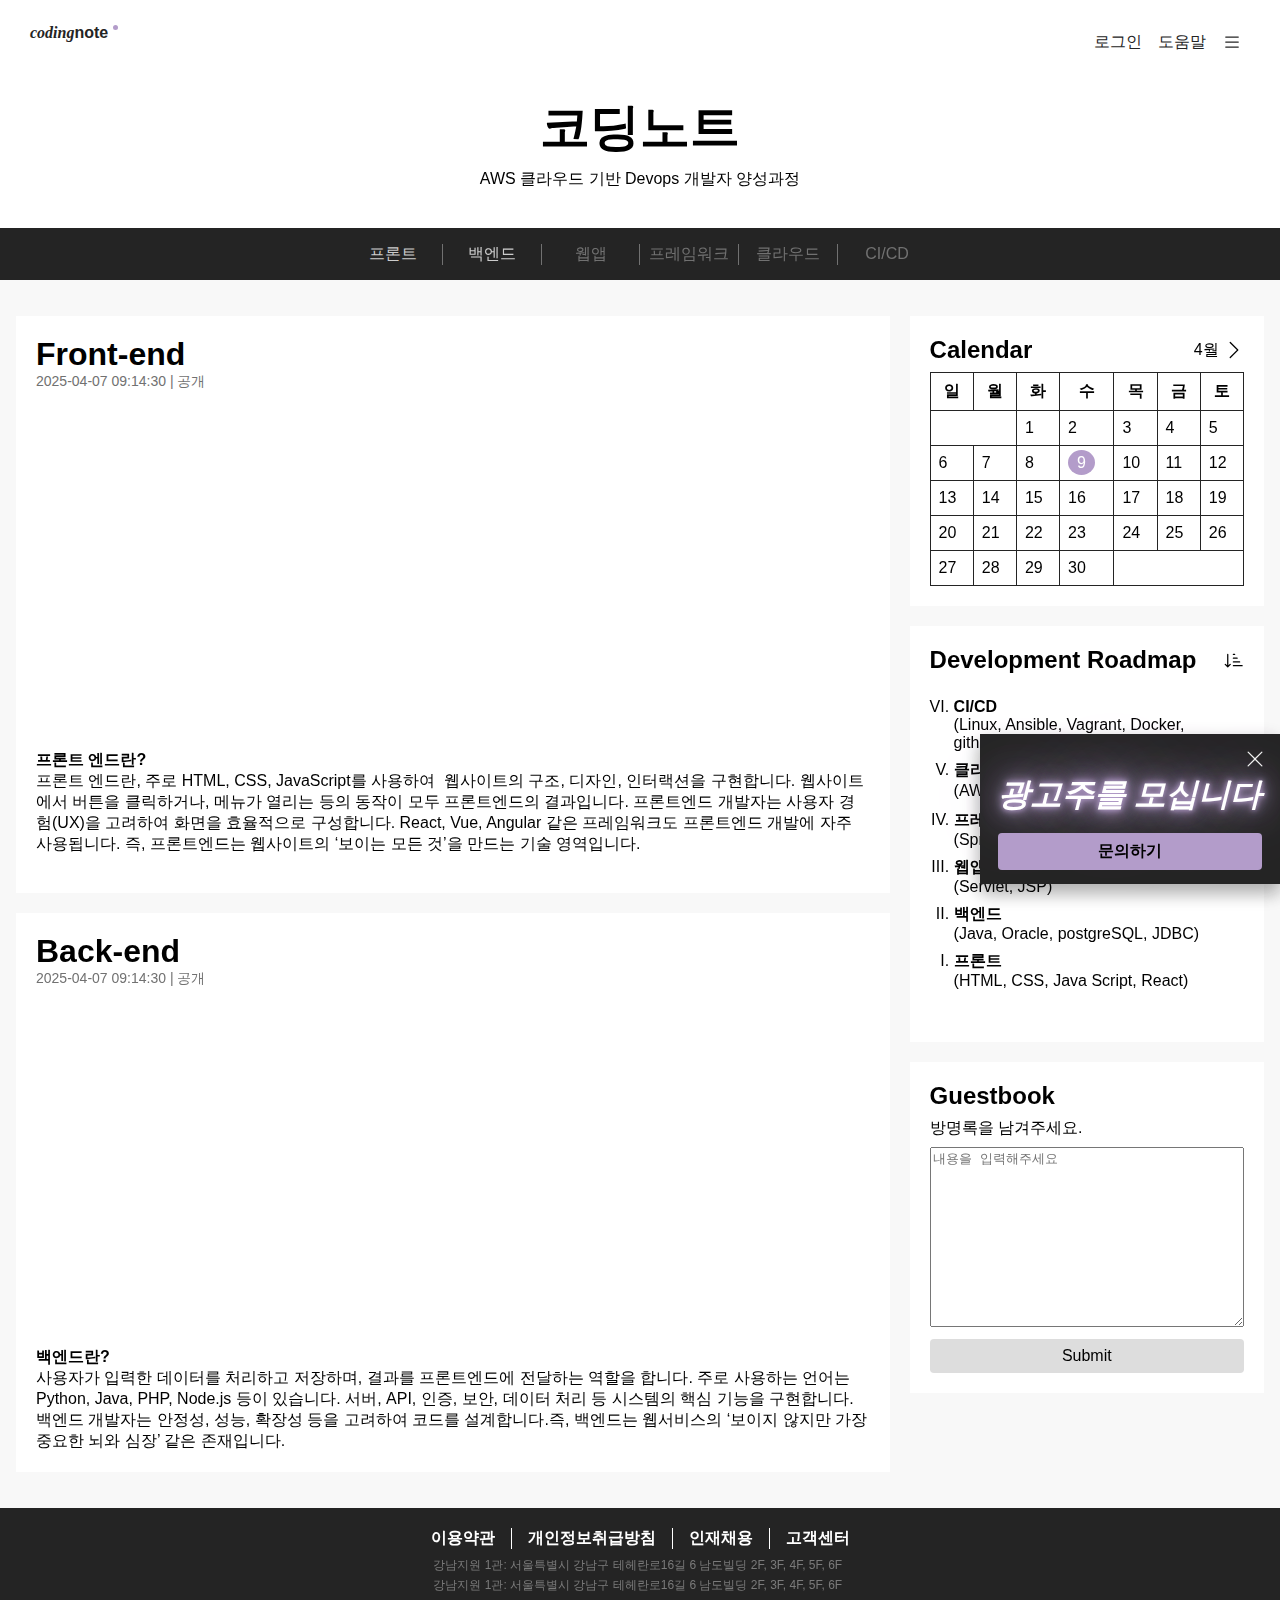
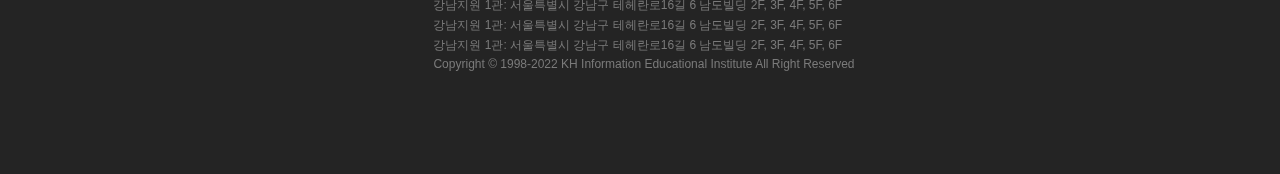
<file: index.html>
<!DOCTYPE html>
<html lang="ko">
<head>
    <meta charset="UTF-8">
    <meta name="viewport" content="width=device-width, initial-scale=1.0">
    <title>코딩노트</title>
    <link rel="stylesheet" href="./style.css">
    
</head>
<body>
    <div class="wrap">
        <header>
            <div class="top-nav-wrapper">
                <div id="left-nav">
                    <h1>
                        <a href="index.html"><i>coding</i>note</a>
                        <div class="dot"></div>
                    </h1>
                </div>
                <ul id="right-nav">
                    <li>
                        <a href="login.html">로그인</a>
                    </li>
                    <li>
                        <a href="#">도움말</a>
                    </li>
                    <li>
                        <a href="#">
                            <svg xmlns="http://www.w3.org/2000/svg" fill="currentColor" class="bi bi-list" viewBox="0 0 16 16">
                                <path fill-rule="evenodd" d="M2.5 12a.5.5 0 0 1 .5-.5h10a.5.5 0 0 1 0 1H3a.5.5 0 0 1-.5-.5m0-4a.5.5 0 0 1 .5-.5h10a.5.5 0 0 1 0 1H3a.5.5 0 0 1-.5-.5m0-4a.5.5 0 0 1 .5-.5h10a.5.5 0 0 1 0 1H3a.5.5 0 0 1-.5-.5"/>
                            </svg>
                        </a>
                    </li>
                </ul>
            </div>
            <div class="title-wrapper">
                <h2>코딩노트</h2>
                <p>AWS 클라우드 기반 Devops 개발자 양성과정</p>
            </div>
        </header>
        
    
        <nav id="main-menu">
            <div class="main-menu-wrapper">
                <ul class="sub_nav">
                    <li>
                        <input type="checkbox" id="toggle-front">
                        <label for="toggle-front">프론트</label>
                            <ul class="sub-menu">
                                <li><a href="#">HTML</a></li>
                                <li><a href="#">CSS</a></li>
                                <li><a href="#">JS</a></li>
                                <li><a href="#">React</a></li>
                            </ul>
                    </li>

                    <li>
                        <input type="checkbox" id="toggle-back">
                        <label for="toggle-back">백엔드</label>
                            <ul class="sub-menu">
                                <li><a href="#">Java</a></li>
                                <li><a href="#">Oracle</a></li>
                                <li><a href="#">postgreSQL</a></li>
                                <li><a href="#">JDBC</a></li>
                            </ul>
                    </li>

                    <li>
                        <a href="#">웹앱</a>
                    </li>
                    <li>
                        <a href="#">프레임워크</a>
                    </li>
                    <li>
                        <a href="#">클라우드</a>
                    </li>
                    <li>
                        <a href="#">CI/CD</a>
                    </li>
                </ul>
            </div>
        </nav>
    
    <div class="content">
        <div class="row">
            <div class="left-column">
                <div class="card" id="front-end">
                    <h2>Front-end</h2>
                    <h5>2025-04-07 09:14:30 | 공개</h5>
                    <div class="video">
                        <iframe src="https://www.youtube.com/embed/WG5ikvJ2TKA?si=ZiqNmCzOIGHgMQKS" title="YouTube video player" frameborder="0" allow="accelerometer; autoplay; clipboard-write; encrypted-media; gyroscope; picture-in-picture; web-share" referrerpolicy="strict-origin-when-cross-origin" allowfullscreen></iframe>
                    </div>
                    <strong>프론트 엔드란?</strong>
                <pre>프론트 엔드란, 주로 HTML, CSS, JavaScript를 사용하여  웹사이트의 구조, 디자인, 인터랙션을 구현합니다. 웹사이트에서 버튼을 클릭하거나, 메뉴가 열리는 등의 동작이 모두 프론트엔드의 결과입니다. 프론트엔드 개발자는 사용자 경험(UX)을 고려하여 화면을 효율적으로 구성합니다. React, Vue, Angular 같은 프레임워크도 프론트엔드 개발에 자주 사용됩니다. 즉, 프론트엔드는 웹사이트의 ‘보이는 모든 것’을 만드는 기술 영역입니다.
                </pre>
                </div>
                <div class="card" id="back-end">
                    <h2>Back-end</h2>
                    <h5>2025-04-07 09:14:30 | 공개</h5>
                    <div class="video">
                        <iframe width="560" height="315" src="https://www.youtube.com/embed/XBu54nfzxAQ?si=U-8NSQc4vR5YOGyi" title="YouTube video player" frameborder="0" allow="accelerometer; autoplay; clipboard-write; encrypted-media; gyroscope; picture-in-picture; web-share" referrerpolicy="strict-origin-when-cross-origin" allowfullscreen></iframe>
                    </div>
                    <strong>백엔드란?</strong>
                    <pre>사용자가 입력한 데이터를 처리하고 저장하며, 결과를 프론트엔드에 전달하는 역할을 합니다. 주로 사용하는 언어는 Python, Java, PHP, Node.js 등이 있습니다. 서버, API, 인증, 보안, 데이터 처리 등 시스템의 핵심 기능을 구현합니다. 백엔드 개발자는 안정성, 성능, 확장성 등을 고려하여 코드를 설계합니다.즉, 백엔드는 웹서비스의 ‘보이지 않지만 가장 중요한 뇌와 심장’ 같은 존재입니다.</pre>
                </div>
            </div>
            <div class="right-column">
                <div class="card">
                    <div class="top">
                        <h3>Calendar</h3>
                        <div class="month">
                            <span>4월</span>
                        <div class="ico">
                            <svg xmlns="http://www.w3.org/2000/svg" fill="currentColor" class="bi bi-chevron-right" viewBox="0 0 16 16">
                                <path fill-rule="evenodd" d="M4.646 1.646a.5.5 0 0 1 .708 0l6 6a.5.5 0 0 1 0 .708l-6 6a.5.5 0 0 1-.708-.708L10.293 8 4.646 2.354a.5.5 0 0 1 0-.708"/>
                            </svg>
                        </div>
                        </div>
                    </div>
                    <div class="calendar">
                        <table>
                            <thead>
                                <th>일</th>
                                <th>월</th>
                                <th>화</th>
                                <th>수</th>
                                <th>목</th>
                                <th>금</th>
                                <th>토</th>
                            </thead>
                            <tbody>
                                <tr>
                                    <td colspan="2"></td>
                                    <td>1</td>
                                    <td>2</td>
                                    <td>3</td>
                                    <td>4</td>
                                    <td>5</td>
                                </tr>
                                <tr>
                                    <td>6</td>
                                    <td>7</td>
                                    <td>8</td>
                                    <td><span>9</span></td>
                                    <td>10</td>
                                    <td>11</td>
                                    <td>12</td>
                                </tr>
                                <tr>
                                    <td>13</td>
                                    <td>14</td>
                                    <td>15</td>
                                    <td>16</td>
                                    <td>17</td>
                                    <td>18</td>
                                    <td>19</td>
                                </tr>
                                <tr>
                                    <td>20</td>
                                    <td>21</td>
                                    <td>22</td>
                                    <td>23</td>
                                    <td>24</td>
                                    <td>25</td>
                                    <td>26</td>
                                </tr>
                                <tr>
                                    <td>27</td>
                                    <td>28</td>
                                    <td>29</td>
                                    <td>30</td>
                                    <td colspan="3"></td>
                                </tr>
                            </tbody>
                        </table>
                    </div>
                </div>
                <div class="card">
                    <div class="top">
                        <h3>Development Roadmap</h3>
                        <div class="ico" title="순서대로 정렬하기">
                            <svg xmlns="http://www.w3.org/2000/svg"fill="currentColor" class="bi bi-sort-down-alt" viewBox="0 0 16 16">
                                <path d="M3.5 3.5a.5.5 0 0 0-1 0v8.793l-1.146-1.147a.5.5 0 0 0-.708.708l2 1.999.007.007a.497.497 0 0 0 .7-.006l2-2a.5.5 0 0 0-.707-.708L3.5 12.293zm4 .5a.5.5 0 0 1 0-1h1a.5.5 0 0 1 0 1zm0 3a.5.5 0 0 1 0-1h3a.5.5 0 0 1 0 1zm0 3a.5.5 0 0 1 0-1h5a.5.5 0 0 1 0 1zM7 12.5a.5.5 0 0 0 .5.5h7a.5.5 0 0 0 0-1h-7a.5.5 0 0 0-.5.5"/>
                            </svg>
                        </div>
                    </div>
                    
                    <ol class="list" type="I" start="v" reversed>
                        <li><b>CI/CD</b> <br>&lpar;Linux, Ansible, Vagrant, Docker, github action&rpar;</li>
                        <li><b>클라우드</b><br>&lpar;AWS, 도메인&rpar;</li>
                        <li><b>프레임워크</b> <br>&lpar;Spring, Spring Boot, MyBatis, JPA&rpar;</li>
                        <li><b>웹앱</b><br>&lpar;Servlet, JSP&rpar;</li>
                        <li><b>백엔드</b><br>&lpar;Java, Oracle, postgreSQL, JDBC&rpar;</li>
                        <li><b>프론트</b><br>&lpar;HTML, CSS, Java Script, React&rpar;</li>
                    </ol>
                </div>
                <div class="card">
                    <h3>Guestbook</h3>
                    <form action="">
                        <fieldset>
                            <legend>방명록을 남겨주세요.</legend>
                                <!-- <span>남자</span>
                                <input type="radio" name="gender" value="male">
                                <span>여자</span>
                                <input type="radio" name="gender" value="female">
                                <span>비밀</span>
                                <input type="radio" name="gender" value="secret">
                                <br>
                                <span>20대</span>
                                <input type="checkbox" name="age range" value="20s">
                                <span>30대</span>
                                <input type="checkbox" name="age range" value="30s">
                                <span>40대이상</span>
                                <input type="checkbox" name="age range" value="over 40s">
                                <span>비밀</span>
                                <input type="checkbox" name="age range" value="secret">
                                <br>
                                <br> -->
                            <textarea name="" id="" placeholder="내용을 입력해주세요"></textarea>
                        </fieldset>
                        <input type="submit" class="button-temporary">
                    </form>
                </div>
            </div>
        </div>
    </div>
        
    
        <footer class="footer">
            <div class="top">
                <ul>
                    <li>
                        <a href="#">이용약관</a>
                    </li>
                    <li>
                        <a href="#">개인정보취급방침</a>
                    </li>
                    <li>
                        <a href="#">인재채용</a>
                    </li>
                    <li>
                        <a href="#">고객센터</a>
                    </li>
                </ul>
            </div>
            <div class="bot">
                <div>강남지원 1관: 서울특별시 강남구 테헤란로16길 6 남도빌딩 2F, 3F, 4F, 5F, 6F</div>
                <div>강남지원 1관: 서울특별시 강남구 테헤란로16길 6 남도빌딩 2F, 3F, 4F, 5F, 6F</div>
                <div>강남지원 1관: 서울특별시 강남구 테헤란로16길 6 남도빌딩 2F, 3F, 4F, 5F, 6F</div>
                <div>강남지원 1관: 서울특별시 강남구 테헤란로16길 6 남도빌딩 2F, 3F, 4F, 5F, 6F</div>
                <div>강남지원 1관: 서울특별시 강남구 테헤란로16길 6 남도빌딩 2F, 3F, 4F, 5F, 6F</div>
                <div>Copyright © 1998-2022 KH Information Educational Institute All Right Reserved</div>
            </div>
        </footer>
    
        <div class="add">
            <div class="close-btn">
                <div class="ico">
                    <svg xmlns="http://www.w3.org/2000/svg"  fill="currentColor" class="bi bi-x-lg" viewBox="0 0 16 16">
                    <path d="M2.146 2.854a.5.5 0 1 1 .708-.708L8 7.293l5.146-5.147a.5.5 0 0 1 .708.708L8.707 8l5.147 5.146a.5.5 0 0 1-.708.708L8 8.707l-5.146 5.147a.5.5 0 0 1-.708-.708L7.293 8z"/>
                    </svg>
                </div>
            </div>
            <div class="inner">
                <i>광고주를 모십니다</i>
                <br>
                <button>문의하기</button>
            </div>
        </div>
    </div>
</body>
</html>
</file>
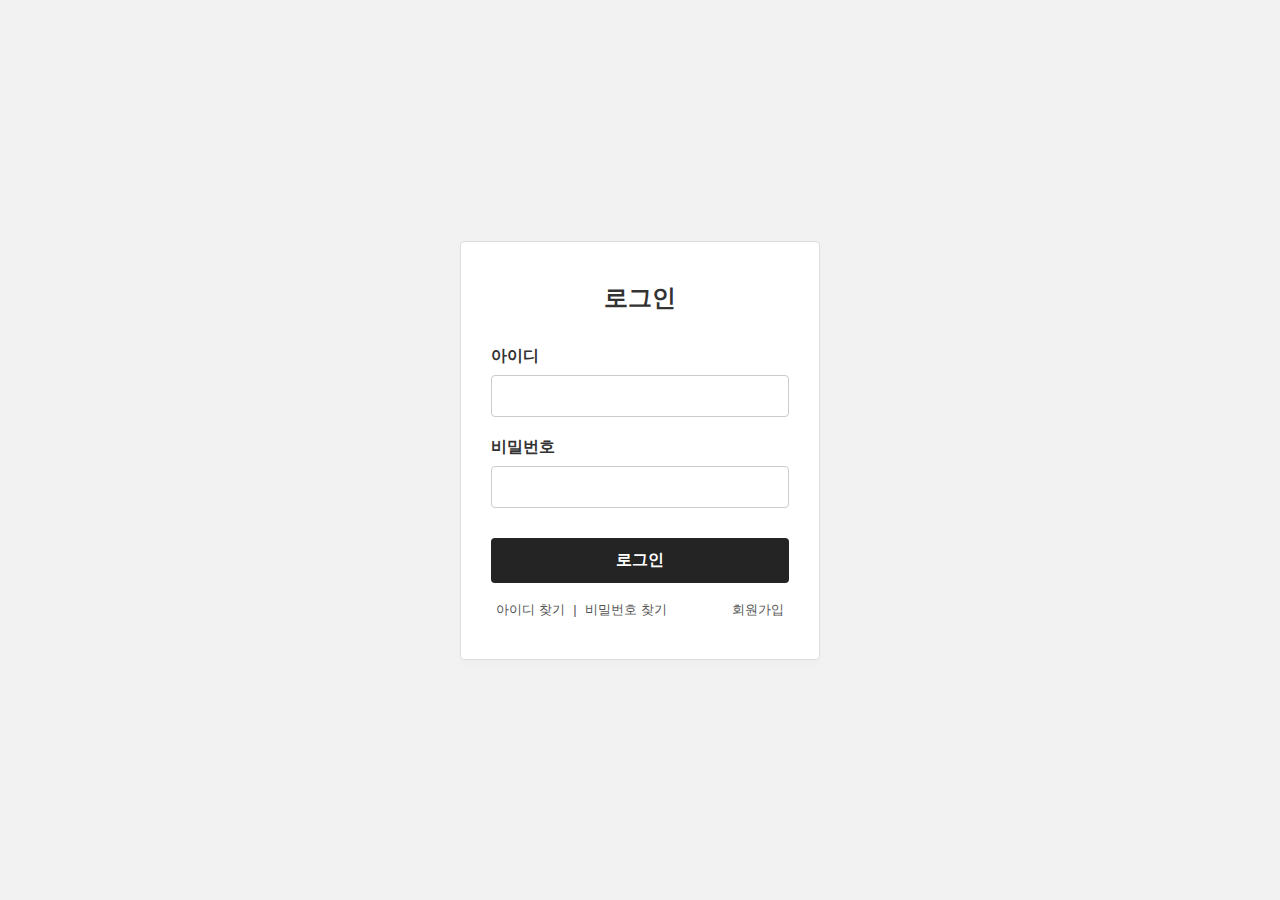
<file: login.html>
<!DOCTYPE html>
<html lang="ko">
<head>
    <meta charset="UTF-8" />
    <meta name="viewport" content="width=device-width, initial-scale=1.0"/>
    <title>로그인</title>
    <link rel="stylesheet" href="./login.css">
</head>
<body>
    <div class="login-wrapper">
        <div class="login-box">
            <h2>로그인</h2>
        <form>
            <div class="input-group">
                <label for="user-id">아이디</label>
                <input type="text" id="user-id" name="user-id" required>
            </div>
            <div class="input-group">
                <label for="password">비밀번호</label>
                <input type="password" id="password" name="password" required>
            </div>
                <button type="submit" class="login-button">로그인</button>
            <div class="login-links">
                <div class="left-links">
                    <a href="#">아이디 찾기</a>
                    <span>|</span>
                    <a href="#">비밀번호 찾기</a>
                </div>
                <div class="right-links">
                    <a href="#">회원가입</a>
                </div>
            </div>
        </form>
        </div>
    </div>
</body>
</html>
</file>
<file: style.css>
/* 스타일 초기화 */
html, body, div, span, applet, object, iframe, h1, h2, h3, h4, h5, h6, p, blockquote, pre, a, abbr, acronym, address, big, cite, code, del, dfn, em, img, ins, kbd, q, s, samp, small, strike, strong, sub, sup, tt, var, b, u, i, center, dl, dt, dd, ol, ul, li, fieldset, form, label, legend, table, caption, tbody, tfoot, thead, tr, th, td, article, aside, canvas, details, figcaption, figure, footer, header, hgroup, menu, nav, section, summary, time, mark, audio, video {
margin: 0;
padding: 0;
border: 0;
outline: 0;
font-size: 100%;
font-family: inherit;
vertical-align: baseline;
}

* {
    box-sizing: border-box;
    text-decoration: none;
}

a, a:visited {
    color: #242424;
}

a:active {
    color: #B39CCA;
}

ul {
    list-style: none;
}

body {
    font-family: Pretendard, sans-serif;
    background: #f8f8f8;
}

.wrap {
    position: relative;
}

/* 헤더 영역 */
header {
    padding: 0 30px;
    background: white;
}

header .top-nav-wrapper {
    display: flex;
    justify-content: space-between;
    padding-top: 24px;
}

header .top-nav-wrapper #left-nav h1 a {
    text-align: left;
}

header .top-nav-wrapper #left-nav h1 i {
    font-family: 'Times New Roman', Times, serif;
    font-weight: 600;
}
header .top-nav-wrapper #left-nav h1 .dot {
    width: 5px;
    height: 5px;
    background-color: #B39CCA;
    border-radius: 100%;
    display: inline-block;
    align-items: start;
    margin-bottom: 8px;
}

header .top-nav-wrapper #right-nav {
    display: flex;
    justify-content: end;
}

header .top-nav-wrapper #right-nav li {
    padding: 8px;
}

header .title-wrapper {
    padding: 30px;
    text-align: center;
}

header .title-wrapper h2 {
    font-size: 50px;
}

header .title-wrapper p {
    padding: 8px 0;
}





/* 메인 메뉴 스타일 */
#main-menu {
    background-color: #242424;
    z-index: 11;
}

#main-menu .main-menu-wrapper .sub_nav {
    text-align: center;
    align-items: center;
    padding: 0 24px;
    display: flex;
    justify-content: space-between;
    width: 50%;
    margin: 0 auto;
    height: 52px;
}

#main-menu .main-menu-wrapper .sub_nav li {
    border-right: .5px solid #717171;
    width: 100%;
}


#main-menu .main-menu-wrapper .sub_nav li:last-child {
    border-right: none;
}

#main-menu .main-menu-wrapper .sub_nav li a {
    color: #717171;
    white-space: nowrap;
}

#main-menu .main-menu-wrapper .sub_nav li a:hover {
    display: flex;
    align-items: center;
    justify-content: center;
    color: #f2f2f2;
    text-align: center;
}

input[type="checkbox" i] {
    display: none;
}

/* v2 */
.sub-menu {
    display: none;
    background-color: #333;
    padding: 0;
    margin: 0;
    list-style: none;
}

.sub-menu li a {
    display: block;
    padding: 10px 16px;
    color: #ccc;
    text-decoration: none;
}

.sub_nav input[type="checkbox"] {
    display: none;
}

/* 라벨 기본 스타일 */
.sub_nav label {
    display: inline;
    padding: 14px;
    color: #ccc;
    background-color: #242424;
    cursor: pointer;
    white-space: nowrap;
    text-align: center;
    user-select: none;
}


/* 콘텐츠 영역 */
.content {
    padding: 16px;
}

.content .row h2 {
    font-size: 32px;
}

.content .row h5 {
    font-size: 14px;
    font-weight: 300;
    color: #717171;
}


/* 좌측 행 */
.left-column {
    float: left;
    width: 70%;
}

/* 우측 행 */
.right-column {
    float: left;
    width: 30%;
    background-color: #f8f8f8;
    padding-left: 20px;
}

.right-column .card .calendar table {
    margin-top: 8px;
    width: 100%;
}

.right-column .card .top {
    display: flex;
    justify-content: space-between;
    align-items: center;
}

.right-column .card .top .month {
    width: 16%;
    display: flex;
    justify-content: space-between;
}

.right-column .card .calendar table,
.right-column .card .calendar th,
.right-column .card .calendar td {
    border: 1px solid #242424;
    border-collapse: collapse;
}

.right-column .card .calendar th,
.right-column .card .calendar td {
    padding: 8px;
}


.right-column .card .calendar tbody tr:nth-child(2) td:nth-child(4) span {
    background-color: #B39CCA;
    color: white;
    padding: 4px 9px;
    border-radius: 100%;
}

.right-column .card ol {
    padding: 24px;
}
.right-column .card ol li {
    margin-bottom: 8px;
}

.right-column .card .top {
    display: flex;
    justify-content: space-between;
}

.right-column .card .top .ico {
    align-items: center;
    display: flex;
    cursor: pointer;
}

h3 {
    font-size: 24px;
}

.video {
    width: 100%;
    padding: 20px;
    height: 100px;
}

.video iframe {
    width: 100%;
    height: 315px;
}

.left-column .video {
    height: auto;

}

.card {
    background-color: white;
    padding: 20px;
    margin-top: 20px;
}

pre {
    white-space: pre-wrap;
    word-break: break-word;
    overflow-wrap: break-word;
}

/* 컬럼 뒤 플로트 지우기 */
.row::after {
    content: "";
    display: table;
    clear: both;
}

/* 광고 팝업 */
.add {
    position: relative;
    color: #f2f2f2;
    background: #242424;
    width: 300px;
    height: 150px;
    position: fixed;
    bottom: 16px;
    right: 0;
    display: flex;
    justify-content: center;
    align-items: center;
    box-shadow: 0 10px 16px 0 rgba(0, 0, 0, 0.2), 0 6px 20px 0 rgba(0, 0, 0, 0.19) !important;
    z-index: 99;
}

.add .close-btn {
    position: absolute;
    right: 15px;
    top: 15px;
    cursor: pointer;
}

.add .inner {
    padding-top: 25px;
    text-align: center;
}

.add i {
    font-size: 32px;
    color: #fff;
    text-align: center;
    font-weight: bold;
    text-shadow:
    0 0 5px #B39CCA,
    0 0 10px #B39CCA,
    0 0 20px #B39CCA,
    0 0 40px #B39CCA,
    0 0 80px #B39CCA;
}

.add span {
    margin-bottom: 8px;
    display: block;
}

.add button {
    display: inline-block;
    margin-top: 16px;
}

.add .close-btn {
    border: none;
}

button, .button {
    cursor: pointer;
    background-color: #B39CCA;
    border-radius: 4px;
    border: none;
    width: 100%;
    padding: 8px;
    font-weight: 700;
    font-size: 16px;
}

.button-temporary {
    cursor: pointer;
    background-color: #dddddd;
    border-radius: 4px;
    border: none;
    width: 100%;
    padding: 8px;
    font-weight: normal;
    font-size: 16px;
}

fieldset legend {
    padding: 8px 0;
}

form input {
    margin-top: 8px;
}

textarea {
    width: 100%;
    height: 20vh;
}

/* 푸터 영역 */
.footer {
    padding: 20px 0 100px 0;
    /* 상우하좌 */
    text-align: center;
    background: #242424;
    margin-top: 20px;
}

/* footer */
.footer {
    height: 22.5%;

    display: flex;
    justify-content: center;
    align-items: center;
    flex-direction: column;
}

.footer .top {
    height: 20%;

    display: flex;
    
}

.footer .top ul {
    padding: 0;
    margin: 0;
    /*width: 60%;*/

    display: flex;
    justify-content: space-between;
    align-items: center;
}

.footer .top ul li {
    border-right: 1px solid #fff;
}

.footer .top ul li:last-child {
    border-right: none;
}

.footer .top ul li a {
    padding: 0 16px;
    flex-wrap: nowrap;
    font-weight: 800;
    color: #fff;
}

.footer .bot {
    height: 80%;
    padding-top: 8px;
}

.footer .bot > div {
    color: #7a7a7a;
    font-size: 12px;
    padding-left: 8px;
    margin-bottom: 3px;

    display: flex;
}

.footer .bot > div:last-child {
    text-align: center;
}

svg {
    width: 20px;
    height: 20px;
}

/* v2 데스크탑 환경 */
@media screen and (min-width: 801px) {
    .sub_nav {
        display: flex;
        justify-content: space-between;
        width: 50%;
        margin: 0 auto;
        padding: 0 24px;
        height: 52px;
        align-items: center;
        list-style: none;
    }

    .sub_nav li {
        position: relative;
        width: 100%;
        text-align: center;
        border-right: 0.5px solid #717171;
    }

    .sub_nav li:last-child {
        border-right: none;
    }

    .sub_nav input[type="checkbox"] {
        display: none;
    }

    .sub_nav label {
        pointer-events: none; /* label 클릭 막기 */
    }

    .sub_nav li:hover > .sub-menu {
        display: block;
        position: absolute;
        top: 100%;
        left: 0;
        width: 100%;
        z-index: 10;
    }
}

/* 반응형 레이아웃 - 태블릿PC환경 */
/* 화면 너비가 800px보다 작아지면 두 개의 열이 옆이 아닌 위로 쌓입니다. */
@media screen and (max-width: 800px) {
    #main-menu .main-menu-wrapper .sub_nav {
        text-align: center;
        padding: 0;
        display: flex;
        justify-content: space-between;
        width: 100%;
        margin: 0 auto;

        
        flex-direction: column;
        height: auto;
    }

    /* v2 */

    .sub_nav label {
        display: block;
        padding: 16px 0;
    }

    .sub_nav li {
        border-right: none;
        width: 100%;
        padding: 16px 0;

    }

    .sub_nav input:checked + label + .sub-menu {
        display: block;
        position: static;
    }

    .sub-menu {
        position: static;
        background-color: #2b2b2b;
    }

    /* /v2 */

    .left-column, .right-column {
        width: 100%;
        padding: 0;
    }
}

/* 반응형 레이아웃 - 모바일환경 */
/* 화면 너비가 400px보다 작아지면 네비게이션 링크들이 옆이 아닌 위로 쌓입니다. */
@media screen and (max-width: 400px) {
    header .top-nav-wrapper #right-nav li:not(:last-child)  {
        display: none;
    }
    #main-menu .main-menu-wrapper .sub_nav {
        display: block;
        /*padding: 8px 0;*/
        height: auto;
    }

    #main-menu .main-menu-wrapper .sub_nav li {
        border-right: none;
        width: 100%;
        /*padding: 8px 0;*/
    }

}
</file>
<file: login.css>
/* reset style*/
* {
    margin: 0;
    padding: 0;
    box-sizing: border-box;
    text-decoration: none;
    font-family: 'Pretendard', sans-serif;
}

body, html {
    height: 100%;
    background-color: #f2f2f2;
}

.login-wrapper {
    display: flex;
    justify-content: center;
    align-items: center;
    height: 100%;
}

.login-box {
    width: 100%;
    max-width: 360px;
    background-color: #fff;
    border: 1px solid #ddd;
    padding: 40px 30px;
    border-radius: 4px;
    box-shadow: 0 4px 10px rgba(0,0,0,0.02);
}

.login-box h2 {
    text-align: center;
    font-size: 24px;
    margin-bottom: 32px;
    color: #333;
}

.input-group {
    margin-bottom: 20px;
}

.input-group label {
    display: block;
    margin-bottom: 8px;
    font-weight: bold;
    color: #333;
}

.input-group input {
    width: 100%;
    padding: 12px;
    border: 1px solid #ccc;
    border-radius: 4px;
    font-size: 14px;
}

.login-button {
    width: 100%;
    padding: 12px;
    background-color: #242424;
    color: #fff;
    font-weight: bold;
    font-size: 16px;
    border: none;
    border-radius: 4px;
    margin-top: 10px;
    cursor: pointer;
    transition: background 0.3s ease;
}

.login-button:hover {
    background-color: #444;
}

.login-links {
    margin-top: 18px;
    display: flex;
    justify-content: space-between;
    font-size: 13px;
    color: #555;
}

.login-links a {
    color: #555;
    text-decoration: none;
    margin: 0 5px;
}

.login-links a:hover {
    text-decoration: underline;
}


/* 반응형 */
@media (max-width: 480px) {
    .login-box {
    padding: 30px 20px;
    }

    .login-box h2 {
    font-size: 20px;
    }
}
</file>
